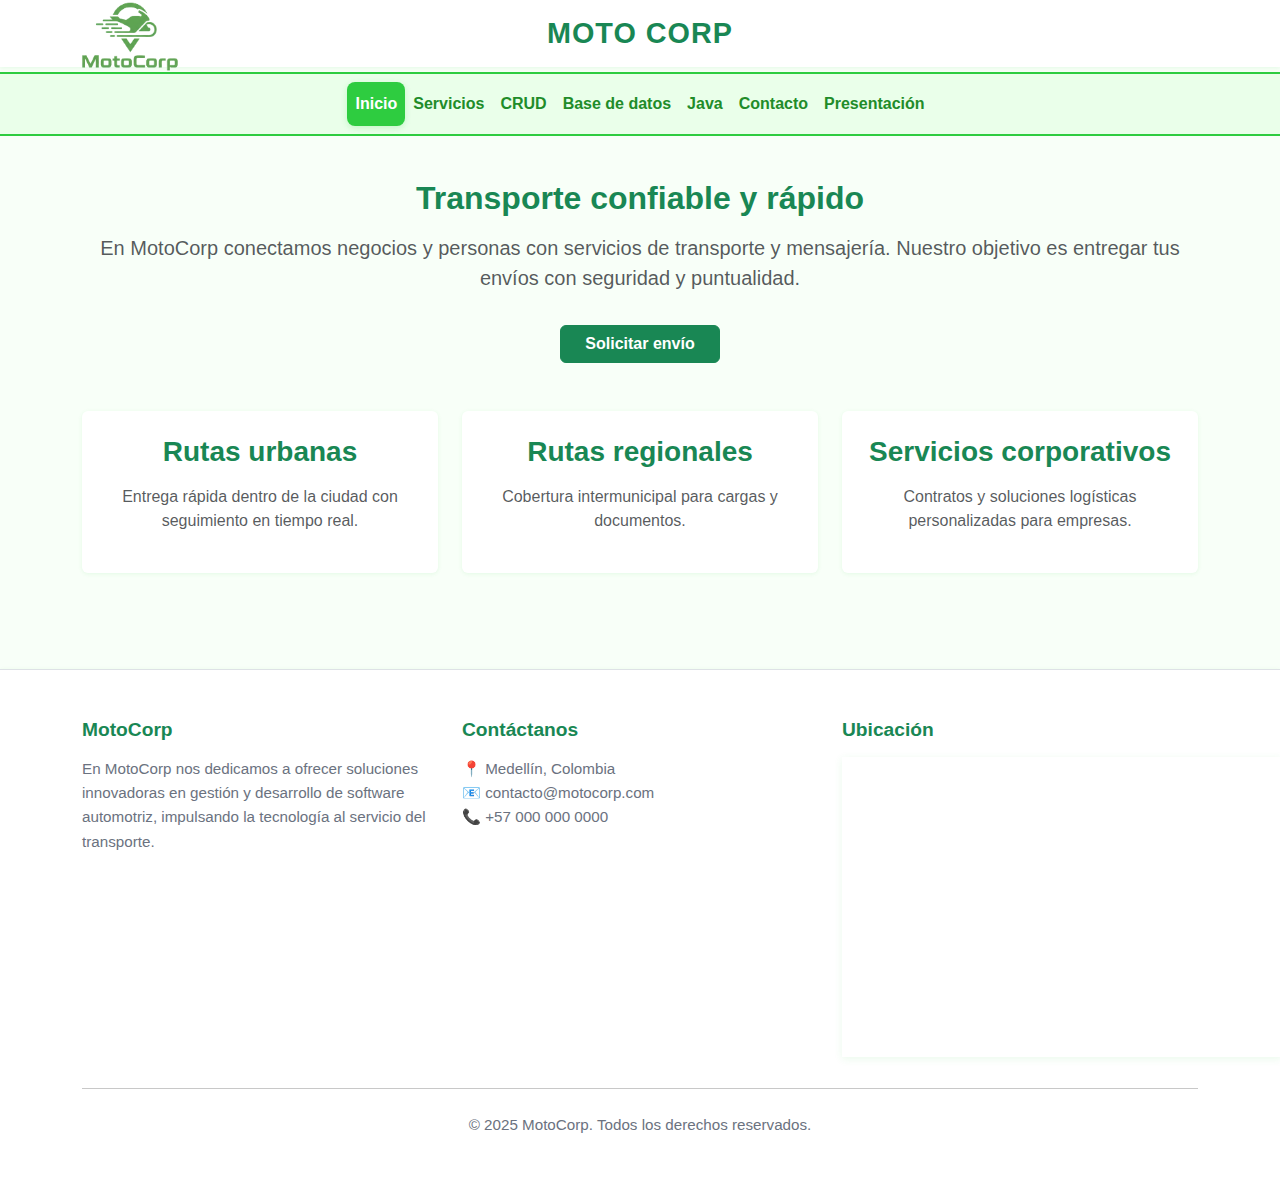
<file: index.html>
<!DOCTYPE html>
<html lang="es">
<head>
  <meta charset="UTF-8">
  <meta name="viewport" content="width=device-width, initial-scale=1.0">
  <title>Inicio - MotoCorp</title>
  <link href="https://cdn.jsdelivr.net/npm/bootstrap@5.3.3/dist/css/bootstrap.min.css" rel="stylesheet">
  <link rel="stylesheet" href="CSS/index.css">
  <link rel="shortcut icon" href="Imagenes/MotoCorp.png" type="image/x-icon">
</head>

<body>
  <header class="encabezado bg-blanco sombra-suave py-3 position-relative">
    <div class="container position-relative">
      <img src="Imagenes/MotoCorp.png" alt="MotoCorp" class="logo-empresa position-absolute top-50 start-0 translate-middle-y">
      <h1 class="titulo-empresa text-success fw-bold text-center mb-0">MOTO CORP</h1>
    </div>
  </header>

  <nav class="navbar navbar-expand-lg barra-navegacion">
    <div class="container justify-content-center">
      <ul class="navbar-nav">
        <li class="nav-item"><a class="nav-link enlace activo" href="index.html">Inicio</a></li>
        <li class="nav-item"><a class="nav-link enlace" href="paginas/servicios.html">Servicios</a></li>
        <li class="nav-item"><a class="nav-link enlace" href="paginas/CRUD.html">CRUD</a></li>
        <li class="nav-item"><a class="nav-link enlace" href="paginas/BaseDatos/base_datos.html">Base de datos</a></li>
        <li class="nav-item"><a class="nav-link enlace" href="paginas/java.html">Java</a></li>
        <li class="nav-item"><a class="nav-link enlace" href="paginas/contacto.html">Contacto</a></li>
        <li class="nav-item"><a class="nav-link enlace" href="paginas/presentacion.html">Presentación</a></li>
      </ul>
    </div>
  </nav>

  <main class="container py-5">
    <section class="text-center mb-5">
      <h2 class="text-success fw-bold mb-3">Transporte confiable y rápido</h2>
      <p class="text-muted fs-5">
        En MotoCorp conectamos negocios y personas con servicios de transporte y mensajería. 
        Nuestro objetivo es entregar tus envíos con seguridad y puntualidad.
      </p>
      <a href="paginas/contacto.html" class="btn btn-success px-4 fw-semibold mt-3">Solicitar envío</a>
    </section>

    <section class="row text-center g-4">
      <div class="col-md-4">
        <div class="tarjeta-servicio p-4 bg-white sombra-suave rounded h-100">
          <h3 class="text-success fw-semibold mb-3">Rutas urbanas</h3>
          <p class="text-muted">Entrega rápida dentro de la ciudad con seguimiento en tiempo real.</p>
        </div>
      </div>
      <div class="col-md-4">
        <div class="tarjeta-servicio p-4 bg-white sombra-suave rounded h-100">
          <h3 class="text-success fw-semibold mb-3">Rutas regionales</h3>
          <p class="text-muted">Cobertura intermunicipal para cargas y documentos.</p>
        </div>
      </div>
      <div class="col-md-4">
        <div class="tarjeta-servicio p-4 bg-white sombra-suave rounded h-100">
          <h3 class="text-success fw-semibold mb-3">Servicios corporativos</h3>
          <p class="text-muted">Contratos y soluciones logísticas personalizadas para empresas.</p>
        </div>
      </div>
    </section>
  </main>

<footer class="pie-pagina mt-5 border-top bg-blanco sombra-suave">
  <div class="container py-5">
    <div class="row gy-4">
      
      <!-- Columna 1 -->
      <div class="col-md-4">
        <h5 class="text-success fw-bold mb-3">MotoCorp</h5>
        <p class="texto-gris pequeno">
          En MotoCorp nos dedicamos a ofrecer soluciones innovadoras en gestión y desarrollo de software automotriz, impulsando la tecnología al servicio del transporte.
        </p>
      </div>

      <!-- Columna 2 -->
      <div class="col-md-4">
        <h5 class="text-success fw-bold mb-3">Contáctanos</h5>
        <ul class="list-unstyled texto-gris pequeno mb-0">
          <li>📍 Medellín, Colombia</li>
          <li>📧 contacto@motocorp.com</li>
          <li>📞 +57 000 000 0000</li>
        </ul>
      </div>

      <!-- Columna 3 -->
      <div class="col-md-4">
        <h5 class="text-success fw-bold mb-3">Ubicación</h5>
        <div class="mapa">
          <iframe src="https://www.google.com/maps/embed?pb=!1m18!1m12!1m3!1d3966.14288079289!2d-75.56514138870375!3d6.244894226310644!2m3!1f0!2f0!3f0!3m2!1i1024!2i768!4f13.1!3m3!1m2!1s0x8e442859d833cfa3%3A0xa3fca5c91547777f!2sCesde%20-%20Centro%20de%20Estudios%20Especializados!5e0!3m2!1sen!2sco!4v1761238839147!5m2!1sen!2sco" 
          width="440" 
          height="300" 
          style="border:0;" 
          allowfullscreen="" 
          loading="lazy" 
          referrerpolicy="no-referrer-when-downgrade">
        </iframe>
        </div>
      </div>
    </div>

    <hr class="my-4">
    
    <div class="text-center texto-gris pequeno">
      © 2025 MotoCorp. Todos los derechos reservados.
    </div>
  </div>
</footer>

</body>
</html>
</file>
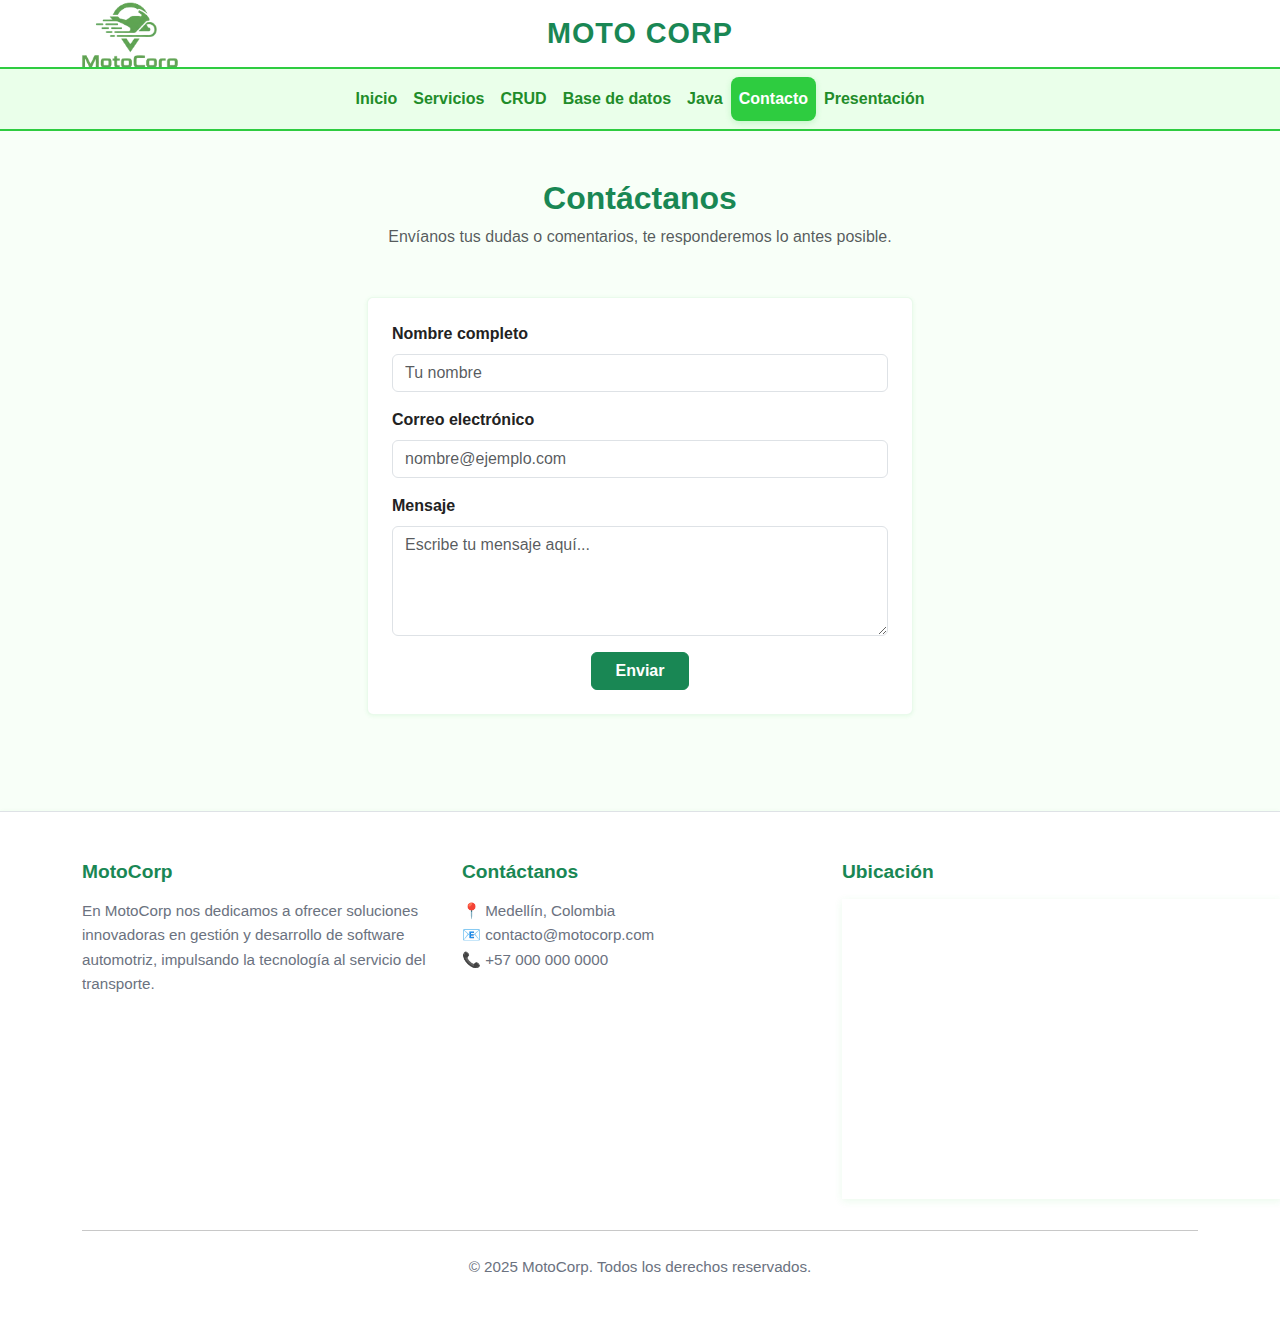
<file: paginas/contacto.html>
<!DOCTYPE html>
<html lang="es">
<head>
  <meta charset="UTF-8">
  <meta name="viewport" content="width=device-width, initial-scale=1.0">
  <title>Contacto - MotoCorp</title>
  <link href="https://cdn.jsdelivr.net/npm/bootstrap@5.3.3/dist/css/bootstrap.min.css" rel="stylesheet">
  <link rel="stylesheet" href="../CSS/contacto.css">
  <link rel="shortcut icon" href="../Imagenes/MotoCorp.png" type="image/x-icon">
</head>

<body>
  <header class="encabezado bg-blanco sombra-suave py-3 position-relative">
    <div class="container position-relative">
      <img src="../Imagenes/MotoCorp.png" alt="MotoCorp" class="logo-empresa position-absolute top-50 start-0 translate-middle-y">
      <h1 class="titulo-empresa text-success fw-bold text-center mb-0">MOTO CORP</h1>
    </div>
  </header>

  <nav class="navbar navbar-expand-lg barra-navegacion">
    <div class="container justify-content-center">
      <ul class="navbar-nav">
        <li class="nav-item"><a class="nav-link enlace" href="../index.html">Inicio</a></li>
        <li class="nav-item"><a class="nav-link enlace" href="servicios.html">Servicios</a></li>
        <li class="nav-item"><a class="nav-link enlace" href="CRUD.html">CRUD</a></li>
        <li class="nav-item"><a class="nav-link enlace" href="BaseDatos/base_datos.html">Base de datos</a></li>
        <li class="nav-item"><a class="nav-link enlace" href="java.html">Java</a></li>
        <li class="nav-item"><a class="nav-link enlace activo" href="contacto.html">Contacto</a></li>
        <li class="nav-item"><a class="nav-link enlace" href="presentacion.html">Presentación</a></li>
      </ul>
    </div>
  </nav>

  <main class="container py-5">
    <div class="text-center mb-5">
      <h2 class="text-success fw-bold">Contáctanos</h2>
      <p class="text-muted">Envíanos tus dudas o comentarios, te responderemos lo antes posible.</p>
    </div>

    <div class="row justify-content-center">
      <div class="col-md-8 col-lg-6">
        <form class="formulario-contacto p-4 bg-white sombra-suave rounded">
          <div class="mb-3">
            <label for="nombre" class="form-label fw-semibold">Nombre completo</label>
            <input type="text" class="form-control" id="nombre" placeholder="Tu nombre">
          </div>

          <div class="mb-3">
            <label for="correo" class="form-label fw-semibold">Correo electrónico</label>
            <input type="email" class="form-control" id="correo" placeholder="nombre@ejemplo.com">
          </div>

          <div class="mb-3">
            <label for="mensaje" class="form-label fw-semibold">Mensaje</label>
            <textarea id="mensaje" class="form-control" rows="4" placeholder="Escribe tu mensaje aquí..."></textarea>
          </div>

          <div class="text-center">
            <button type="submit" class="btn btn-success px-4 fw-semibold">Enviar</button>
          </div>
        </form>
      </div>
    </div>
  </main>

<footer class="pie-pagina mt-5 border-top bg-blanco sombra-suave">
  <div class="container py-5">
    <div class="row gy-4">
      
      <!-- Columna 1 -->
      <div class="col-md-4">
        <h5 class="text-success fw-bold mb-3">MotoCorp</h5>
        <p class="texto-gris pequeno">
          En MotoCorp nos dedicamos a ofrecer soluciones innovadoras en gestión y desarrollo de software automotriz, impulsando la tecnología al servicio del transporte.
        </p>
      </div>

      <!-- Columna 2 -->
      <div class="col-md-4">
        <h5 class="text-success fw-bold mb-3">Contáctanos</h5>
        <ul class="list-unstyled texto-gris pequeno mb-0">
          <li>📍 Medellín, Colombia</li>
          <li>📧 contacto@motocorp.com</li>
          <li>📞 +57 000 000 0000</li>
        </ul>
      </div>

      <!-- Columna 3 -->
      <div class="col-md-4">
        <h5 class="text-success fw-bold mb-3">Ubicación</h5>
        <div class="mapa">
          <iframe src="https://www.google.com/maps/embed?pb=!1m18!1m12!1m3!1d3966.14288079289!2d-75.56514138870375!3d6.244894226310644!2m3!1f0!2f0!3f0!3m2!1i1024!2i768!4f13.1!3m3!1m2!1s0x8e442859d833cfa3%3A0xa3fca5c91547777f!2sCesde%20-%20Centro%20de%20Estudios%20Especializados!5e0!3m2!1sen!2sco!4v1761238839147!5m2!1sen!2sco" 
          width="440" 
          height="300" 
          style="border:0;" 
          allowfullscreen="" 
          loading="lazy" 
          referrerpolicy="no-referrer-when-downgrade">
        </iframe>
        </div>
      </div>
    </div>

    <hr class="my-4">
    
      <div class="text-center texto-gris pequeno">
        © 2025 MotoCorp. Todos los derechos reservados.
      </div>
    </div>
  </footer>

  <script src="https://cdn.jsdelivr.net/npm/bootstrap@5.3.3/dist/js/bootstrap.bundle.min.js"></script>
</body>
</html>
</file>
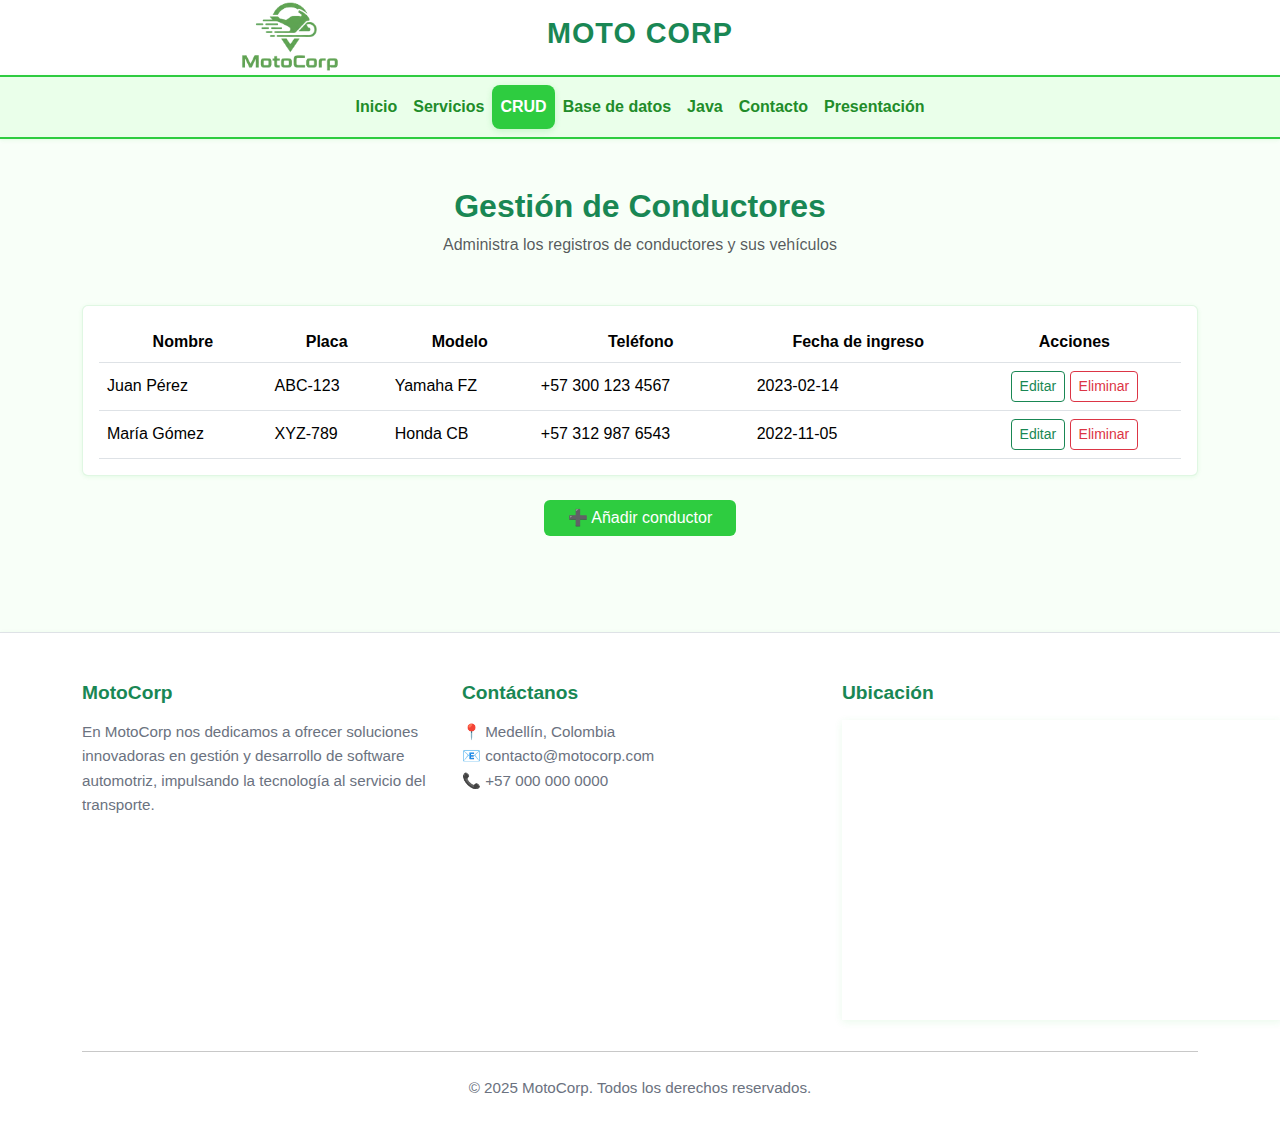
<file: paginas/crud.html>
<!DOCTYPE html>
<html lang="es">
<head>
  <meta charset="UTF-8">
  <meta name="viewport" content="width=device-width, initial-scale=1.0">
  <title>CRUD - MotoCorp</title>
  <link href="https://cdn.jsdelivr.net/npm/bootstrap@5.3.3/dist/css/bootstrap.min.css" rel="stylesheet">
  <link rel="stylesheet" href="../CSS/presentacion.css">
  <link rel="stylesheet" href="../CSS/crud.css">
  <link rel="shortcut icon" href="../Imagenes/MotoCorp.png" type="image/x-icon">
</head>

<body>
  <header class="encabezado bg-blanco sombra-suave py-3">
    <div class="container position-relative text-center">
      <img src="../Imagenes/MotoCorp.png" alt="MotoCorp" class="logo-empresa">
      <h1 class="titulo-empresa text-success fw-bold">MOTO CORP</h1>
    </div>
  </header>

  <nav class="navbar navbar-expand-lg barra-navegacion">
    <div class="container">
      <button class="navbar-toggler" type="button" data-bs-toggle="collapse" data-bs-target="#menuPrincipal" aria-controls="menuPrincipal" aria-expanded="false" aria-label="Menú">
        <span class="navbar-toggler-icon"></span>
      </button>

      <div class="collapse navbar-collapse justify-content-center" id="menuPrincipal">
        <ul class="navbar-nav">
          <li class="nav-item"><a class="nav-link enlace" href="../index.html">Inicio</a></li>
          <li class="nav-item"><a class="nav-link enlace" href="servicios.html">Servicios</a></li>
          <li class="nav-item"><a class="nav-link enlace activo" href="CRUD.html">CRUD</a></li>
          <li class="nav-item"><a class="nav-link enlace" href="BaseDatos/base_datos.html">Base de datos</a></li>
          <li class="nav-item"><a class="nav-link enlace" href="java.html">Java</a></li>
          <li class="nav-item"><a class="nav-link enlace" href="contacto.html">Contacto</a></li>
          <li class="nav-item"><a class="nav-link enlace" href="presentacion.html">Presentación</a></li>
        </ul>
      </div>
    </div>
  </nav>

  <main class="container py-5">
    <div class="text-center mb-5">
      <h2 class="text-success fw-bold">Gestión de Conductores</h2>
      <p class="text-muted">Administra los registros de conductores y sus vehículos</p>
    </div>

    <div class="tabla-contenedor bg-blanco sombra-suave rounded p-3">
      <div class="table-responsive">
        <table class="table table-hover align-middle mb-0">
          <thead class="tabla-cabecera text-center">
            <tr>
              <th>Nombre</th>
              <th>Placa</th>
              <th>Modelo</th>
              <th>Teléfono</th>
              <th>Fecha de ingreso</th>
              <th>Acciones</th>
            </tr>
          </thead>
          <tbody>
            <tr>
              <td>Juan Pérez</td>
              <td>ABC-123</td>
              <td>Yamaha FZ</td>
              <td>+57 300 123 4567</td>
              <td>2023-02-14</td>
              <td class="text-center">
                <button class="btn btn-outline-success btn-sm">Editar</button>
                <button class="btn btn-outline-danger btn-sm">Eliminar</button>
              </td>
            </tr>
            <tr>
              <td>María Gómez</td>
              <td>XYZ-789</td>
              <td>Honda CB</td>
              <td>+57 312 987 6543</td>
              <td>2022-11-05</td>
              <td class="text-center">
                <button class="btn btn-outline-success btn-sm">Editar</button>
                <button class="btn btn-outline-danger btn-sm">Eliminar</button>
              </td>
            </tr>
          </tbody>
        </table>
      </div>
    </div>

    <div class="text-center mt-4">
      <button class="btn btn-success px-4" data-bs-toggle="modal" data-bs-target="#modalConductor">➕ Añadir conductor</button>
    </div>
  </main>

  <div class="modal fade" id="modalConductor" tabindex="-1" aria-labelledby="tituloModal" aria-hidden="true">
    <div class="modal-dialog">
      <div class="modal-content">
        <div class="modal-header bg-success text-white">
          <h5 class="modal-title" id="tituloModal">Añadir conductor</h5>
          <button type="button" class="btn-close btn-close-white" data-bs-dismiss="modal" aria-label="Cerrar"></button>
        </div>
        <div class="modal-body">
          <form id="formConductor">
            <div class="mb-3">
              <label for="nombre" class="form-label">Nombre</label>
              <input type="text" id="nombre" class="form-control" required>
            </div>
            <div class="mb-3">
              <label for="placa" class="form-label">Placa</label>
              <input type="text" id="placa" class="form-control" required>
            </div>
            <div class="mb-3">
              <label for="modelo" class="form-label">Modelo</label>
              <input type="text" id="modelo" class="form-control">
            </div>
            <div class="mb-3">
              <label for="telefono" class="form-label">Teléfono</label>
              <input type="tel" id="telefono" class="form-control">
            </div>
            <div class="mb-3">
              <label for="fecha" class="form-label">Fecha de ingreso</label>
              <input type="date" id="fecha" class="form-control">
            </div>
          </form>
        </div>
        <div class="modal-footer">
          <button class="btn btn-secondary" data-bs-dismiss="modal">Cancelar</button>
          <button type="submit" form="formConductor" class="btn btn-success">Guardar</button>
        </div>
      </div>
    </div>
  </div>

<footer class="pie-pagina mt-5 border-top bg-blanco sombra-suave">
  <div class="container py-5">
    <div class="row gy-4">
      
      <!-- Columna 1 -->
      <div class="col-md-4">
        <h5 class="text-success fw-bold mb-3">MotoCorp</h5>
        <p class="texto-gris pequeno">
          En MotoCorp nos dedicamos a ofrecer soluciones innovadoras en gestión y desarrollo de software automotriz, impulsando la tecnología al servicio del transporte.
        </p>
      </div>

      <!-- Columna 2 -->
      <div class="col-md-4">
        <h5 class="text-success fw-bold mb-3">Contáctanos</h5>
        <ul class="list-unstyled texto-gris pequeno mb-0">
          <li>📍 Medellín, Colombia</li>
          <li>📧 contacto@motocorp.com</li>
          <li>📞 +57 000 000 0000</li>
        </ul>
      </div>

      <!-- Columna 3 -->
      <div class="col-md-4">
        <h5 class="text-success fw-bold mb-3">Ubicación</h5>
        <div class="mapa">
          <iframe src="https://www.google.com/maps/embed?pb=!1m18!1m12!1m3!1d3966.14288079289!2d-75.56514138870375!3d6.244894226310644!2m3!1f0!2f0!3f0!3m2!1i1024!2i768!4f13.1!3m3!1m2!1s0x8e442859d833cfa3%3A0xa3fca5c91547777f!2sCesde%20-%20Centro%20de%20Estudios%20Especializados!5e0!3m2!1sen!2sco!4v1761238839147!5m2!1sen!2sco" 
          width="440" 
          height="300" 
          style="border:0;" 
          allowfullscreen="" 
          loading="lazy" 
          referrerpolicy="no-referrer-when-downgrade">
        </iframe>
        </div>
      </div>
    </div>

    <hr class="my-4">
    
    <div class="text-center texto-gris pequeno">
      © 2025 MotoCorp. Todos los derechos reservados.
    </div>
  </div>
</footer>

  <script src="https://cdn.jsdelivr.net/npm/bootstrap@5.3.3/dist/js/bootstrap.bundle.min.js"></script>
</body>
</html>
</file>
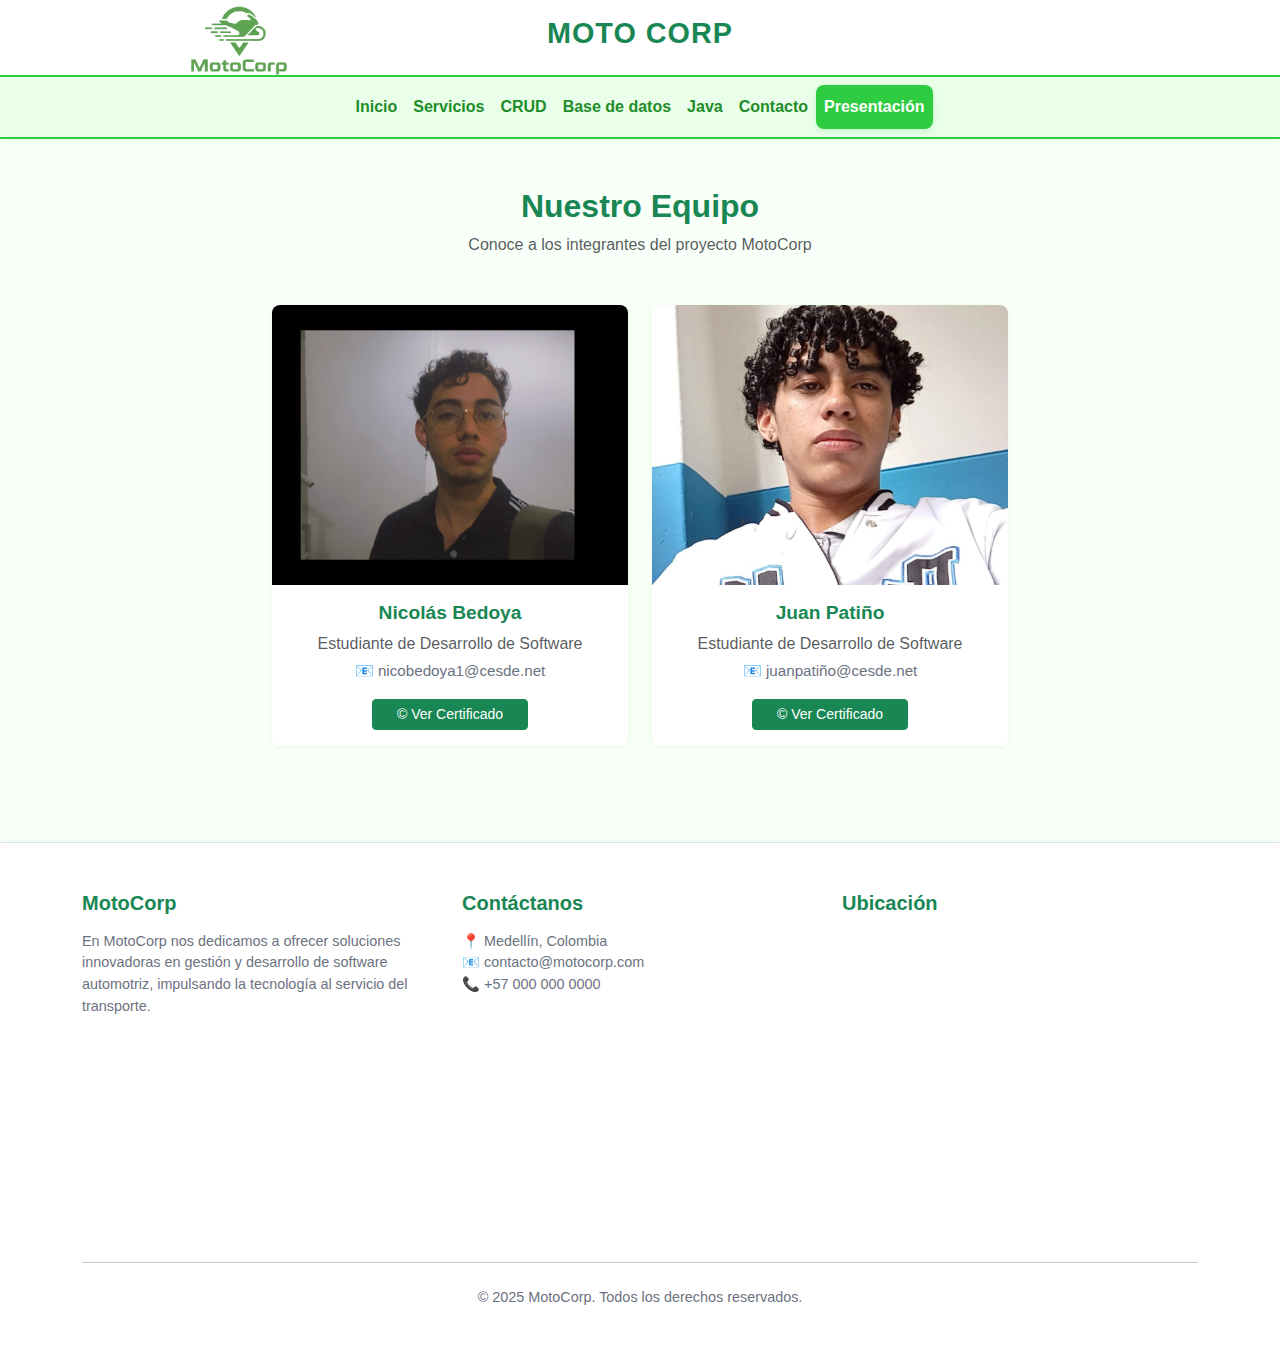
<file: paginas/presentacion.html>
<!DOCTYPE html>
<html lang="es">
<head>
  <meta charset="UTF-8">
  <meta name="viewport" content="width=device-width, initial-scale=1.0">
  <title>Presentación - MotoCorp</title>
  <link href="https://cdn.jsdelivr.net/npm/bootstrap@5.3.3/dist/css/bootstrap.min.css" rel="stylesheet">
  <link rel="stylesheet" href="../CSS/presentacion.css">
  <link rel="shortcut icon" href="../Imagenes/MotoCorp.png" type="image/x-icon">
</head>
<body>
  <header class="encabezado sombra-suave bg-blanco py-3">
    <div class="container posicion-relativa">
      <img src="../Imagenes/MotoCorp.png" alt="Logo MotoCorp" class="logo-empresa">
      <h1 class="titulo-empresa text-success fw-bold">MOTO CORP</h1>
    </div>

  </header>
    <nav class="barra-navegacion navbar navbar-expand-lg">
    <div class="container">
        <button class="navbar-toggler" type="button" data-bs-toggle="collapse" data-bs-target="#menuPrincipal" aria-controls="menuPrincipal" aria-expanded="false" aria-label="Abrir menú">
        <span class="navbar-toggler-icon"></span>
        </button>

        <div class="collapse navbar-collapse justify-content-center" id="menuPrincipal">
        <ul class="navbar-nav">
            <li class="nav-item"><a class="nav-link enlace" href="../index.html">Inicio</a></li>
            <li class="nav-item"><a class="nav-link enlace" href="servicios.html">Servicios</a></li>
            <li class="nav-item"><a class="nav-link enlace" href="CRUD.html">CRUD</a></li>
            <li class="nav-item"><a class="nav-link enlace" href="BaseDatos/base_datos.html">Base de datos</a></li>
            <li class="nav-item"><a class="nav-link enlace" href="java.html">Java</a></li>
            <li class="nav-item"><a class="nav-link enlace" href="contacto.html">Contacto</a></li>
            <li class="nav-item"><a class="nav-link enlace activo" href="presentacion.html">Presentación</a></li>
        </ul>
        </div>
    </div>
    </nav>

    <main class="container py-5">
      <div class="text-center mb-5">
        <h2 class="text-success fw-bold">Nuestro Equipo</h2>
        <p class="text-muted">Conoce a los integrantes del proyecto MotoCorp</p>
      </div>

      <div class="row justify-content-center g-4">
        <!-- Compañero 1 -->
        <div class="col-md-5 col-lg-4">
          <div class="card tarjeta-equipo text-center sombra-suave border-0">
            <img src="../Imagenes/Nicolas.jpg" class="card-img-top imagen-equipo" alt="Nicolás Bedoya">
            <div class="card-body">
              <h5 class="nombre text-success fw-semibold">Nicolás Bedoya</h5>
              <p class="text-muted mb-1">Estudiante de Desarrollo de Software</p>
              <p class="correo mb-3">📧 nicobedoya1@cesde.net</p>
              <a href="../Certificados/Diploma-Nicolas.pdf" target="_blank" class="btn btn-success btn-sm px-4">
                © Ver Certificado
              </a>
            </div>
          </div>
        </div>

        <!-- Compañero 2 -->
        <div class="col-md-5 col-lg-4">
          <div class="card tarjeta-equipo text-center sombra-suave border-0">
            <img src="../Imagenes/Juan.jpg" class="card-img-top imagen-equipo" alt="Juan Patiño">
            <div class="card-body">
              <h5 class="nombre text-success fw-semibold">Juan Patiño</h5>
              <p class="text-muted mb-1">Estudiante de Desarrollo de Software</p>
              <p class="correo mb-3">📧 juanpatiño@cesde.net</p>
              <a href="../Certificados/Diploma-Juan.pdf" target="_blank" class="btn btn-success btn-sm px-4">
                © Ver Certificado
              </a>
            </div>
          </div>
        </div>
      </div>
    </main>


<footer class="pie-pagina mt-5 border-top bg-blanco sombra-suave">
  <div class="container py-5">
    <div class="row gy-4">
      
      <!-- Columna 1 -->
      <div class="col-md-4">
        <h5 class="text-success fw-bold mb-3">MotoCorp</h5>
        <p class="texto-gris pequeno">
          En MotoCorp nos dedicamos a ofrecer soluciones innovadoras en gestión y desarrollo de software automotriz, impulsando la tecnología al servicio del transporte.
        </p>
      </div>

      <!-- Columna 2 -->
      <div class="col-md-4">
        <h5 class="text-success fw-bold mb-3">Contáctanos</h5>
        <ul class="list-unstyled texto-gris pequeno mb-0">
          <li>📍 Medellín, Colombia</li>
          <li>📧 contacto@motocorp.com</li>
          <li>📞 +57 000 000 0000</li>
        </ul>
      </div>

      <!-- Columna 3 -->
      <div class="col-md-4">
        <h5 class="text-success fw-bold mb-3">Ubicación</h5>
        <div class="mapa">
          <iframe src="https://www.google.com/maps/embed?pb=!1m18!1m12!1m3!1d3966.14288079289!2d-75.56514138870375!3d6.244894226310644!2m3!1f0!2f0!3f0!3m2!1i1024!2i768!4f13.1!3m3!1m2!1s0x8e442859d833cfa3%3A0xa3fca5c91547777f!2sCesde%20-%20Centro%20de%20Estudios%20Especializados!5e0!3m2!1sen!2sco!4v1761238839147!5m2!1sen!2sco" 
          width="440" 
          height="300" 
          style="border:0;" 
          allowfullscreen="" 
          loading="lazy" 
          referrerpolicy="no-referrer-when-downgrade">
        </iframe>
        </div>
      </div>
    </div>

    <hr class="my-4">
    
    <div class="text-center texto-gris pequeno">
      © 2025 MotoCorp. Todos los derechos reservados.
    </div>
  </div>
</footer>

  <script src="https://cdn.jsdelivr.net/npm/bootstrap@5.3.3/dist/js/bootstrap.bundle.min.js"></script>
</body>
</html>
</file>
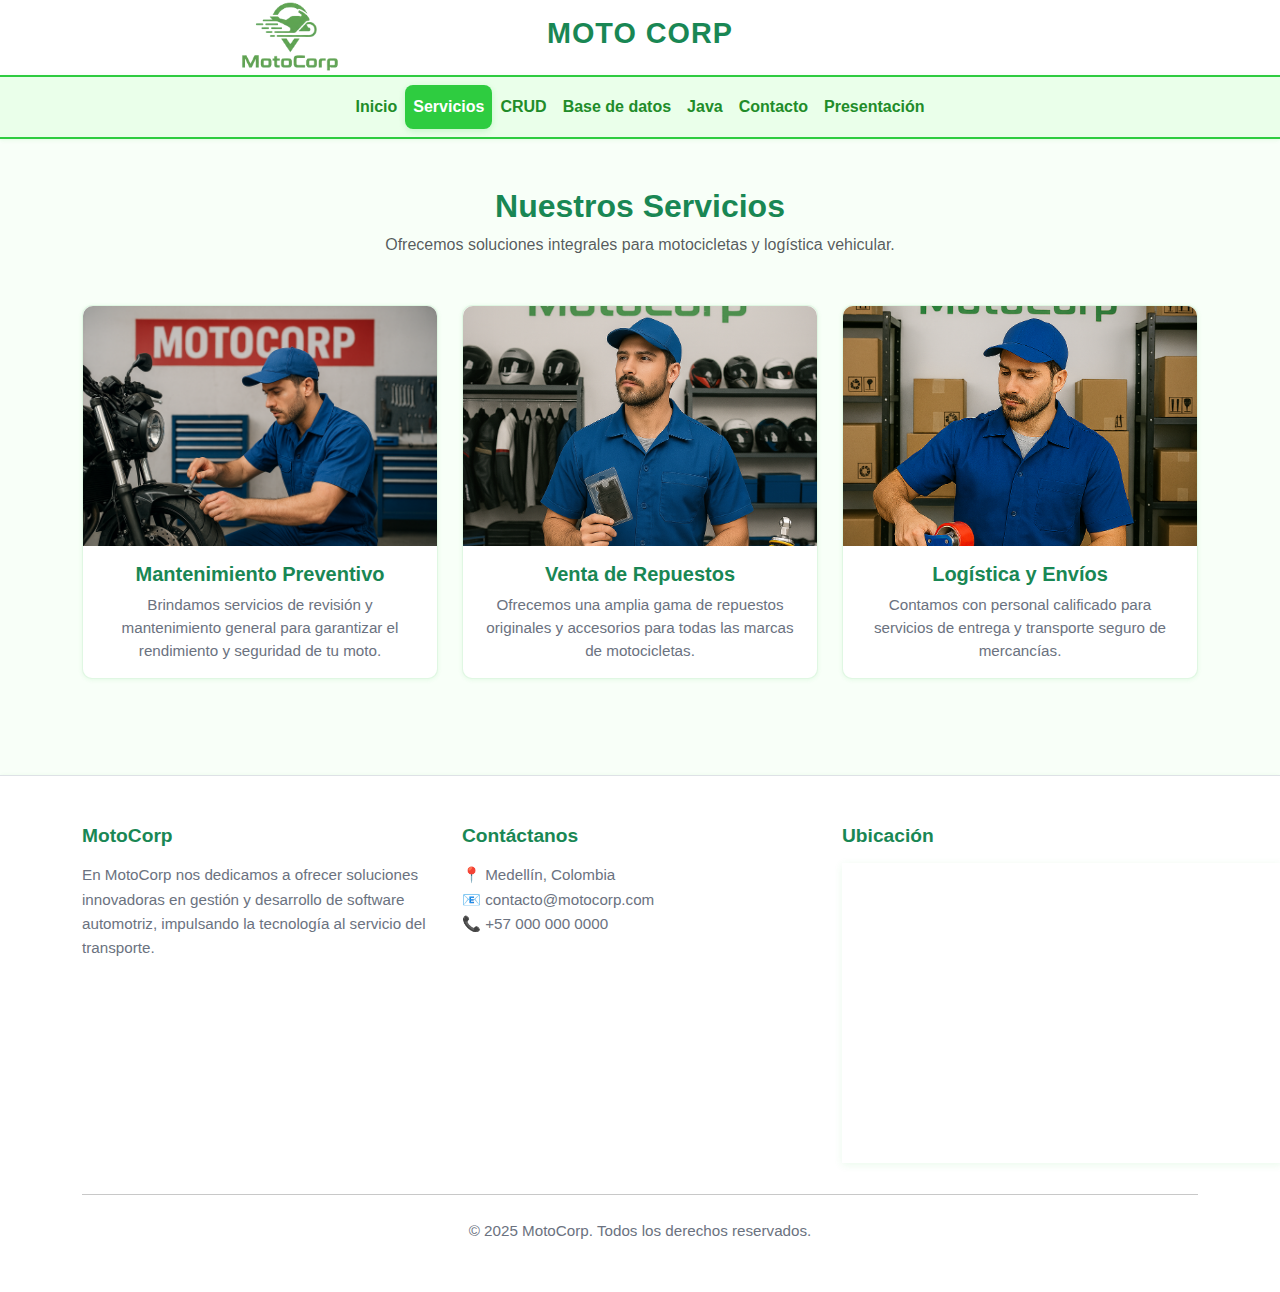
<file: paginas/servicios.html>
<!DOCTYPE html>
<html lang="es">
<head>
  <meta charset="UTF-8">
  <meta name="viewport" content="width=device-width, initial-scale=1.0">
  <title>Servicios - MotoCorp</title>
  <link href="https://cdn.jsdelivr.net/npm/bootstrap@5.3.3/dist/css/bootstrap.min.css" rel="stylesheet">
  <link rel="stylesheet" href="../CSS/presentacion.css">
  <link rel="stylesheet" href="../CSS/servicios.css">
  <link rel="shortcut icon" href="../Imagenes/MotoCorp.png" type="image/x-icon">
</head>

<body>
  <header class="encabezado bg-blanco sombra-suave py-3">
    <div class="container position-relative text-center">
      <img src="../Imagenes/MotoCorp.png" alt="MotoCorp" class="logo-empresa">
      <h1 class="titulo-empresa text-success fw-bold">MOTO CORP</h1>
    </div>
  </header>

  <nav class="navbar navbar-expand-lg barra-navegacion">
    <div class="container">
      <button class="navbar-toggler" type="button" data-bs-toggle="collapse" data-bs-target="#menuPrincipal" aria-controls="menuPrincipal" aria-expanded="false" aria-label="Menú">
        <span class="navbar-toggler-icon"></span>
      </button>

      <div class="collapse navbar-collapse justify-content-center" id="menuPrincipal">
        <ul class="navbar-nav">
          <li class="nav-item"><a class="nav-link enlace" href="../index.html">Inicio</a></li>
          <li class="nav-item"><a class="nav-link enlace activo" href="servicios.html">Servicios</a></li>
          <li class="nav-item"><a class="nav-link enlace" href="CRUD.html">CRUD</a></li>
          <li class="nav-item"><a class="nav-link enlace" href="BaseDatos/base_datos.html">Base de datos</a></li>
          <li class="nav-item"><a class="nav-link enlace" href="java.html">Java</a></li>
          <li class="nav-item"><a class="nav-link enlace" href="contacto.html">Contacto</a></li>
          <li class="nav-item"><a class="nav-link enlace" href="presentacion.html">Presentación</a></li>
        </ul>
      </div>
    </div>
  </nav>

  <main class="container py-5">
    <div class="text-center mb-5">
      <h2 class="text-success fw-bold">Nuestros Servicios</h2>
      <p class="text-muted">Ofrecemos soluciones integrales para motocicletas y logística vehicular.</p>
    </div>

    <div class="row g-4">
      <div class="col-md-4">
        <div class="card servicio sombra-suave h-100">
          <img src="../Imagenes/Mantenimiento.png" class="card-img-top imagen-servicio" alt="Mantenimiento">
          <div class="card-body text-center">
            <h5 class="card-title text-success fw-bold">Mantenimiento Preventivo</h5>
            <p class="card-text texto-servicio">Brindamos servicios de revisión y mantenimiento general para garantizar el rendimiento y seguridad de tu moto.</p>
          </div>
        </div>
      </div>

      <div class="col-md-4">
        <div class="card servicio sombra-suave h-100">
          <img src="../Imagenes/Repuestos.png" class="card-img-top imagen-servicio" alt="Repuestos">
          <div class="card-body text-center">
            <h5 class="card-title text-success fw-bold">Venta de Repuestos</h5>
            <p class="card-text texto-servicio">Ofrecemos una amplia gama de repuestos originales y accesorios para todas las marcas de motocicletas.</p>
          </div>
        </div>
      </div>

      <div class="col-md-4">
        <div class="card servicio sombra-suave h-100">
          <img src="../Imagenes/Logistica.png" class="card-img-top imagen-servicio" alt="Logística">
          <div class="card-body text-center">
            <h5 class="card-title text-success fw-bold">Logística y Envíos</h5>
            <p class="card-text texto-servicio">Contamos con personal calificado para servicios de entrega y transporte seguro de mercancías.</p>
          </div>
        </div>
      </div>
    </div>
  </main>

<footer class="pie-pagina mt-5 border-top bg-blanco sombra-suave">
  <div class="container py-5">
    <div class="row gy-4">
      
      <!-- Columna 1 -->
      <div class="col-md-4">
        <h5 class="text-success fw-bold mb-3">MotoCorp</h5>
        <p class="texto-gris pequeno">
          En MotoCorp nos dedicamos a ofrecer soluciones innovadoras en gestión y desarrollo de software automotriz, impulsando la tecnología al servicio del transporte.
        </p>
      </div>

      <!-- Columna 2 -->
      <div class="col-md-4">
        <h5 class="text-success fw-bold mb-3">Contáctanos</h5>
        <ul class="list-unstyled texto-gris pequeno mb-0">
          <li>📍 Medellín, Colombia</li>
          <li>📧 contacto@motocorp.com</li>
          <li>📞 +57 000 000 0000</li>
        </ul>
      </div>

      <!-- Columna 3 -->
      <div class="col-md-4">
        <h5 class="text-success fw-bold mb-3">Ubicación</h5>
        <div class="mapa">
          <iframe src="https://www.google.com/maps/embed?pb=!1m18!1m12!1m3!1d3966.14288079289!2d-75.56514138870375!3d6.244894226310644!2m3!1f0!2f0!3f0!3m2!1i1024!2i768!4f13.1!3m3!1m2!1s0x8e442859d833cfa3%3A0xa3fca5c91547777f!2sCesde%20-%20Centro%20de%20Estudios%20Especializados!5e0!3m2!1sen!2sco!4v1761238839147!5m2!1sen!2sco" 
          width="440" 
          height="300" 
          style="border:0;" 
          allowfullscreen="" 
          loading="lazy" 
          referrerpolicy="no-referrer-when-downgrade">
        </iframe>
        </div>
      </div>
    </div>

    <hr class="my-4">
    
    <div class="text-center texto-gris pequeno">
      © 2025 MotoCorp. Todos los derechos reservados.
    </div>
  </div>
</footer>

  <script src="https://cdn.jsdelivr.net/npm/bootstrap@5.3.3/dist/js/bootstrap.bundle.min.js"></script>
</body>
</html>
</file>
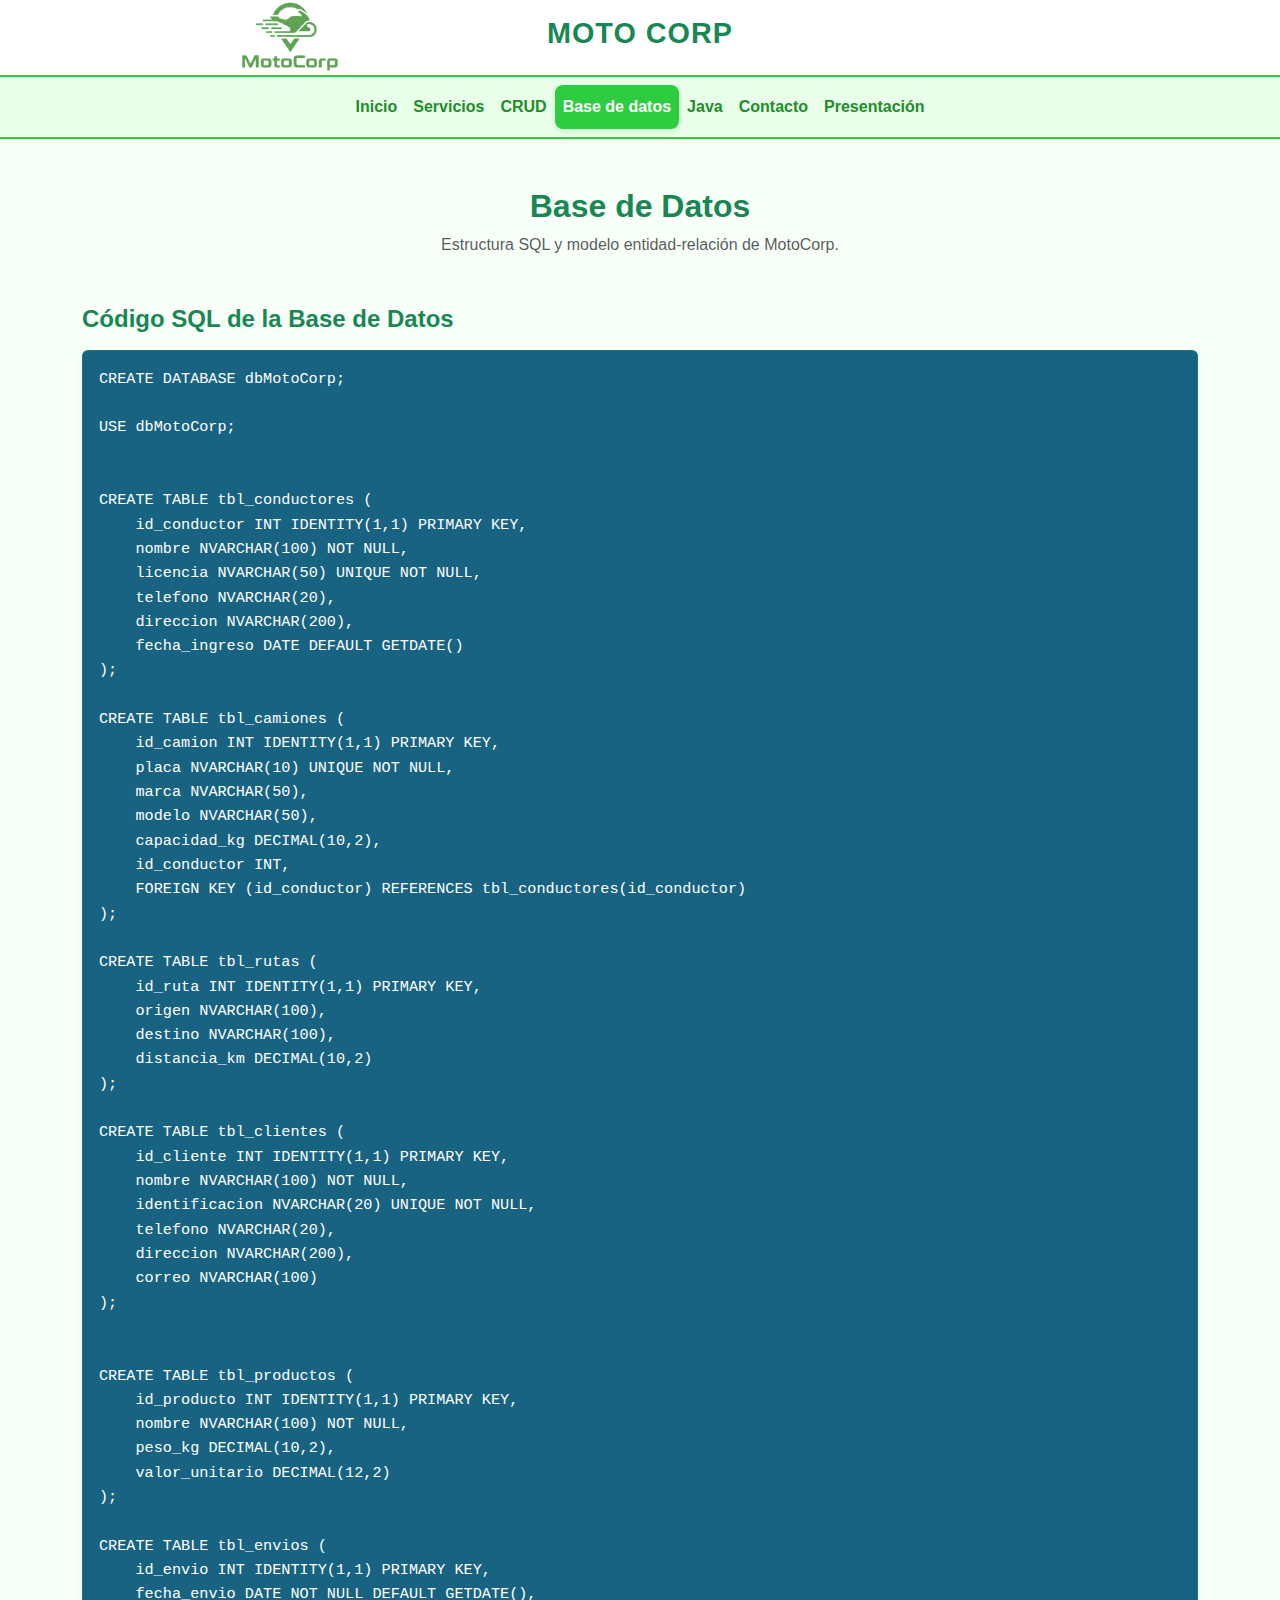
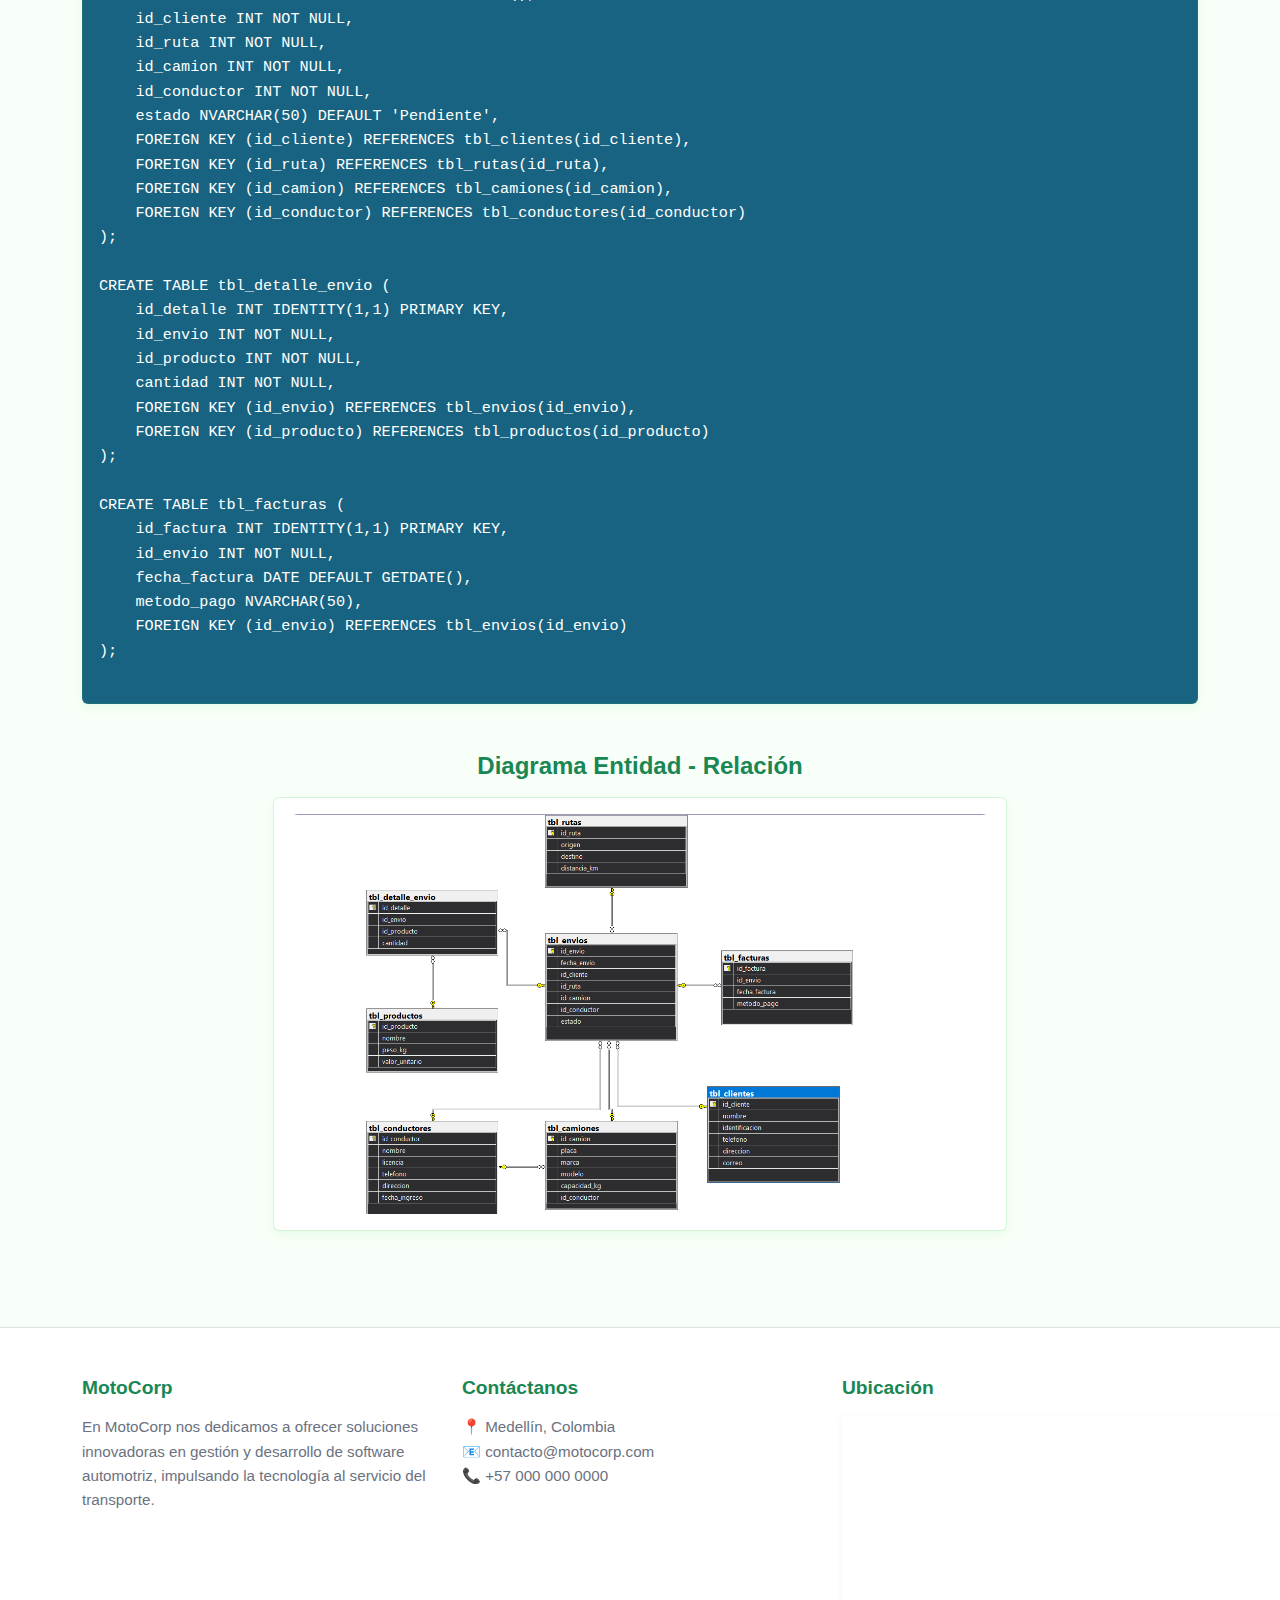
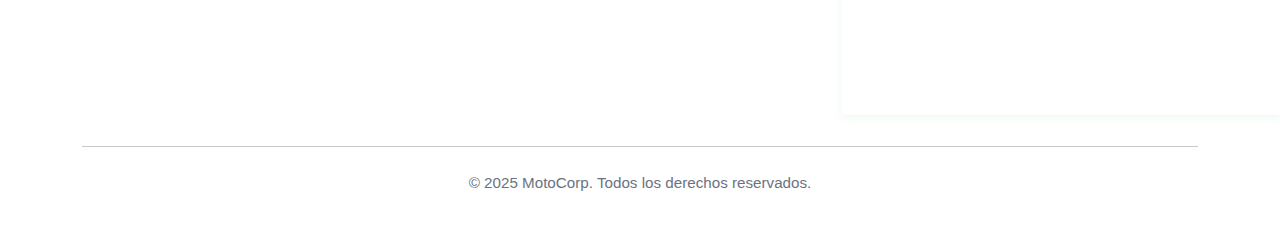
<file: paginas/BaseDatos/base_datos.html>
<!DOCTYPE html>
<html lang="es">
<head>
  <meta charset="UTF-8">
  <meta name="viewport" content="width=device-width, initial-scale=1.0">
  <title>Base de Datos - MotoCorp</title>
  <link href="https://cdn.jsdelivr.net/npm/bootstrap@5.3.3/dist/css/bootstrap.min.css" rel="stylesheet">
  <link rel="stylesheet" href="../../CSS/presentacion.css">
  <link rel="stylesheet" href="../../CSS/base_datos.css">
  <link rel="shortcut icon" href="../../Imagenes/MotoCorp.png" type="image/x-icon">
</head>

<body>
  <header class="encabezado bg-blanco sombra-suave py-3">
    <div class="container position-relative text-center">
      <img src="../../Imagenes/MotoCorp.png" alt="MotoCorp" class="logo-empresa">
      <h1 class="titulo-empresa text-success fw-bold">MOTO CORP</h1>
    </div>
  </header>

  <nav class="navbar navbar-expand-lg barra-navegacion">
    <div class="container">
      <button class="navbar-toggler" type="button" data-bs-toggle="collapse" data-bs-target="#menuPrincipal" aria-controls="menuPrincipal" aria-expanded="false" aria-label="Menú">
        <span class="navbar-toggler-icon"></span>
      </button>

      <div class="collapse navbar-collapse justify-content-center" id="menuPrincipal">
        <ul class="navbar-nav">
          <li class="nav-item"><a class="nav-link enlace" href="../../index.html">Inicio</a></li>
          <li class="nav-item"><a class="nav-link enlace" href="../servicios.html">Servicios</a></li>
          <li class="nav-item"><a class="nav-link enlace" href="../CRUD.html">CRUD</a></li>
          <li class="nav-item"><a class="nav-link enlace activo" href="base_datos.html">Base de datos</a></li>
          <li class="nav-item"><a class="nav-link enlace" href="../java.html">Java</a></li>
          <li class="nav-item"><a class="nav-link enlace" href="../contacto.html">Contacto</a></li>
          <li class="nav-item"><a class="nav-link enlace" href="../presentacion.html">Presentación</a></li>
        </ul>
      </div>
    </div>
  </nav>

  <main class="container py-5">
    <div class="text-center mb-5">
      <h2 class="text-success fw-bold">Base de Datos</h2>
      <p class="text-muted">Estructura SQL y modelo entidad-relación de MotoCorp.</p>
    </div>

    <section class="mb-5">
      <h4 class="text-success fw-semibold mb-3">Código SQL de la Base de Datos</h4>
      <pre class="bloque-codigo p-3 rounded">
CREATE DATABASE dbMotoCorp;

USE dbMotoCorp;


CREATE TABLE tbl_conductores (
    id_conductor INT IDENTITY(1,1) PRIMARY KEY,
    nombre NVARCHAR(100) NOT NULL,                    
    licencia NVARCHAR(50) UNIQUE NOT NULL,            
    telefono NVARCHAR(20),
    direccion NVARCHAR(200),
    fecha_ingreso DATE DEFAULT GETDATE()             
);

CREATE TABLE tbl_camiones (
    id_camion INT IDENTITY(1,1) PRIMARY KEY,
    placa NVARCHAR(10) UNIQUE NOT NULL,               
    marca NVARCHAR(50),
    modelo NVARCHAR(50),
    capacidad_kg DECIMAL(10,2),                       
    id_conductor INT,                                 
    FOREIGN KEY (id_conductor) REFERENCES tbl_conductores(id_conductor)
);

CREATE TABLE tbl_rutas (
    id_ruta INT IDENTITY(1,1) PRIMARY KEY,
    origen NVARCHAR(100),
    destino NVARCHAR(100),
    distancia_km DECIMAL(10,2)                                   
);

CREATE TABLE tbl_clientes (
    id_cliente INT IDENTITY(1,1) PRIMARY KEY,
    nombre NVARCHAR(100) NOT NULL,
    identificacion NVARCHAR(20) UNIQUE NOT NULL,
    telefono NVARCHAR(20),
    direccion NVARCHAR(200),
    correo NVARCHAR(100)
);


CREATE TABLE tbl_productos (
    id_producto INT IDENTITY(1,1) PRIMARY KEY,
    nombre NVARCHAR(100) NOT NULL,
    peso_kg DECIMAL(10,2),
    valor_unitario DECIMAL(12,2)
);

CREATE TABLE tbl_envios (
    id_envio INT IDENTITY(1,1) PRIMARY KEY,
    fecha_envio DATE NOT NULL DEFAULT GETDATE(),
    id_cliente INT NOT NULL,
    id_ruta INT NOT NULL,
    id_camion INT NOT NULL,
    id_conductor INT NOT NULL,
    estado NVARCHAR(50) DEFAULT 'Pendiente',
    FOREIGN KEY (id_cliente) REFERENCES tbl_clientes(id_cliente),
    FOREIGN KEY (id_ruta) REFERENCES tbl_rutas(id_ruta),
    FOREIGN KEY (id_camion) REFERENCES tbl_camiones(id_camion),
    FOREIGN KEY (id_conductor) REFERENCES tbl_conductores(id_conductor)
);

CREATE TABLE tbl_detalle_envio (
    id_detalle INT IDENTITY(1,1) PRIMARY KEY,
    id_envio INT NOT NULL,
    id_producto INT NOT NULL,
    cantidad INT NOT NULL,
    FOREIGN KEY (id_envio) REFERENCES tbl_envios(id_envio),
    FOREIGN KEY (id_producto) REFERENCES tbl_productos(id_producto)
);

CREATE TABLE tbl_facturas (
    id_factura INT IDENTITY(1,1) PRIMARY KEY,
    id_envio INT NOT NULL,
    fecha_factura DATE DEFAULT GETDATE(),
    metodo_pago NVARCHAR(50),
    FOREIGN KEY (id_envio) REFERENCES tbl_envios(id_envio)
);
      </pre>
    </section>

    <section class="text-center">
      <h4 class="text-success fw-semibold mb-3">Diagrama Entidad - Relación</h4>
      <div class="contenedor-diagrama d-inline-block p-3 bg-white sombra-suave rounded">
        <img src="../../Imagenes/Modelo_MotoCorp.png" alt="Diagrama entidad relación" class="img-fluid diagrama">
      </div>
    </section>
  </main>

<footer class="pie-pagina mt-5 border-top bg-blanco sombra-suave">
  <div class="container py-5">
    <div class="row gy-4">
      
      <!-- Columna 1 -->
      <div class="col-md-4">
        <h5 class="text-success fw-bold mb-3">MotoCorp</h5>
        <p class="texto-gris pequeno">
          En MotoCorp nos dedicamos a ofrecer soluciones innovadoras en gestión y desarrollo de software automotriz, impulsando la tecnología al servicio del transporte.
        </p>
      </div>

      <!-- Columna 2 -->
      <div class="col-md-4">
        <h5 class="text-success fw-bold mb-3">Contáctanos</h5>
        <ul class="list-unstyled texto-gris pequeno mb-0">
          <li>📍 Medellín, Colombia</li>
          <li>📧 contacto@motocorp.com</li>
          <li>📞 +57 000 000 0000</li>
        </ul>
      </div>

      <!-- Columna 3 -->
      <div class="col-md-4">
        <h5 class="text-success fw-bold mb-3">Ubicación</h5>
        <div class="mapa">
          <iframe src="https://www.google.com/maps/embed?pb=!1m18!1m12!1m3!1d3966.14288079289!2d-75.56514138870375!3d6.244894226310644!2m3!1f0!2f0!3f0!3m2!1i1024!2i768!4f13.1!3m3!1m2!1s0x8e442859d833cfa3%3A0xa3fca5c91547777f!2sCesde%20-%20Centro%20de%20Estudios%20Especializados!5e0!3m2!1sen!2sco!4v1761238839147!5m2!1sen!2sco" 
          width="440" 
          height="300" 
          style="border:0;" 
          allowfullscreen="" 
          loading="lazy" 
          referrerpolicy="no-referrer-when-downgrade">
        </iframe>
        </div>
      </div>
    </div>

    <hr class="my-4">
    
    <div class="text-center texto-gris pequeno">
      © 2025 MotoCorp. Todos los derechos reservados.
    </div>
  </div>
</footer>

  <script src="https://cdn.jsdelivr.net/npm/bootstrap@5.3.3/dist/js/bootstrap.bundle.min.js"></script>
</body>
</html>
</file>
<file: CSS/index.css>
:root {
  --verde: #2ecc40;
  --verde-oscuro: #218c29;
  --gris: #6b7280;
  --fondo: #f8fff8;
}

body {
  background-color: var(--fondo);
  color: #222;
  font-family: "Segoe UI", Roboto, Arial, sans-serif;
  margin: 0;
}

.bg-blanco {
  background-color: #fff;
}

.sombra-suave {
  box-shadow: 0 1px 4px rgba(46, 204, 64, 0.1);
}

.encabezado {
  position: relative;
}

.logo-empresa {
  width: 120px;
  height: 120px;
  position: absolute;
  left: 14%;
  top: 50%;
  transform: translateY(-50%);
}

.titulo-empresa {
  text-align: center;
  font-size: 1.8rem;
  letter-spacing: 1px;
}

.barra-navegacion {
  top: 5px;
  background-color: #eaffea;
  border-top: 2px solid var(--verde);
  border-bottom: 2px solid var(--verde);
}

.barra-navegacion .enlace {
  top: 5px;  
  color: var(--verde-oscuro);
  font-weight: 600;
  font-size: 1rem;
  padding: 10px 16px;
  border-radius: 8px;
  transition: all 0.2s ease-in-out;
}

.barra-navegacion .enlace:hover {
  top: 5px;  
  background-color: var(--verde);
  color: white;
}

.barra-navegacion .activo {
  top: 5px;  
  background-color: var(--verde);
  color: white;
  box-shadow: 0 2px 6px rgba(46, 204, 64, 0.2);
}

.tarjeta-servicio {
  transition: transform 0.2s ease, box-shadow 0.2s ease;
}

.tarjeta-servicio:hover {
  transform: translateY(-4px);
  box-shadow: 0 4px 16px rgba(46, 204, 64, 0.15);
}

.pie-pagina {
  background-color: #fff;
  color: #222;
}

.pie-pagina h5 {
  font-size: 1.2rem;
}

.pie-pagina .texto-gris {
  color: var(--gris);
}

.pie-pagina .pequeno {
  font-size: 0.95rem;
  line-height: 1.6;
}

.pie-pagina .mapa iframe {
  box-shadow: 0 2px 8px rgba(46, 204, 64, 0.1);
}

@media (max-width: 768px) {
  .pie-pagina {
    text-align: center;
  }
}
</file>
<file: CSS/contacto.css>
:root {
  --verde: #2ecc40;
  --verde-oscuro: #218c29;
  --gris: #6b7280;
  --fondo: #f8fff8;
}

body {
  background-color: var(--fondo);
  color: #222;
  font-family: "Segoe UI", Roboto, Arial, sans-serif;
  margin: 0;
}

.bg-blanco {
  background-color: #fff;
}

.sombra-suave {
  box-shadow: 0 1px 4px rgba(46, 204, 64, 0.1);
}

.encabezado {
  position: relative;
}

.logo-empresa {
  width: 120px;
  height: 120px;
}

.titulo-empresa {
  text-align: center;
  font-size: 1.8rem;
  letter-spacing: 1px;
}

.barra-navegacion {
  background-color: #eaffea;
  border-top: 2px solid var(--verde);
  border-bottom: 2px solid var(--verde);
}

.barra-navegacion .enlace {
  color: var(--verde-oscuro);
  font-weight: 600;
  font-size: 1rem;
  padding: 10px 16px;
  border-radius: 8px;
  transition: all 0.2s ease-in-out;
}

.barra-navegacion .enlace:hover {
  background-color: var(--verde);
  color: white ;
}

.barra-navegacion .activo {
  background-color: var(--verde);
  color: white ;
  box-shadow: 0 2px 6px rgba(46, 204, 64, 0.2);
}

.formulario-contacto {
  border: 1px solid rgba(46, 204, 64, 0.1);
}

.formulario-contacto .form-control:focus {
  border-color: var(--verde);
  box-shadow: 0 0 4px rgba(46, 204, 64, 0.3);
}

.pie-pagina {
  background-color: #fff;
  color: #222;
}

.pie-pagina h5 {
  font-size: 1.2rem;
}

.pie-pagina .texto-gris {
  color: var(--gris);
}

.pie-pagina .pequeno {
  font-size: 0.95rem;
  line-height: 1.6;
}

.pie-pagina .mapa iframe {
  box-shadow: 0 2px 8px rgba(46, 204, 64, 0.1);
}

@media (max-width: 768px) {
  .pie-pagina {
    text-align: center;
  }
}
</file>
<file: CSS/presentacion.css>
:root {
  --verde: #2ecc40;
  --verde-oscuro: #218c29;
  --gris: #6b7280;
  --fondo: #f8fff8;
}

body {
  background-color: var(--fondo);
  color: #222;
  font-family: "Segoe UI", Roboto, Arial, sans-serif;
  margin: 0;
}

.bg-blanco {
  background-color: #fff;
}

.sombra-suave {
  box-shadow: 0 1px 4px rgba(46, 204, 64, 0.1);
}

.encabezado {
  position: relative;
}

.logo-empresa {
  width: 120px;
  height: 120px;
  position: absolute;
  left: 14%;
  top: 50%;
  transform: translateY(-50%);
}

.titulo-empresa {
  text-align: center;
  font-size: 1.8rem;
  letter-spacing: 1px;
}

.barra-navegacion {
  background-color: #eaffea; /* Verde muy suave */
  border-top: 2px solid var(--verde);
  border-bottom: 2px solid var(--verde);
  box-shadow: 0 1px 4px rgba(46, 204, 64, 0.1);
}

.barra-navegacion .enlace {
  color: var(--verde-oscuro);
  font-weight: 600;
  font-size: 1rem;
  padding: 10px 16px;
  border-radius: 8px;
  transition: all 0.2s ease-in-out;
}

.barra-navegacion .enlace:hover {
  background-color: var(--verde);
  color: white;
}

.barra-navegacion .activo {
  background-color: var(--verde);
  color: white;
  box-shadow: 0 2px 6px rgba(46, 204, 64, 0.2);
}


.tarjeta-equipo {
  transition: transform 0.2s ease, box-shadow 0.2s ease;
}

.tarjeta-equipo:hover {
  transform: translateY(-4px);
  box-shadow: 0 4px 16px rgba(46, 204, 64, 0.15);
}

.imagen-equipo {
  height: 280px;
  object-fit: cover;
  border-top-left-radius: 8px;
  border-top-right-radius: 8px;
}

.nombre {
  font-size: 1.2rem;
}

.correo {
  font-size: 0.95rem;
  color: var(--gris);
}


.pie-pagina {
  background-color: #fff;
}

.texto-gris {
  color: var(--gris);
}

.pequeno {
  font-size: 0.9rem;
}

@media (max-width: 768px) {
  .titulo-empresa {
    font-size: 1.4rem;
  }

  .logo-empresa {
    width: 60px;
    height: 60px;
  }
}
</file>
<file: CSS/crud.css>
.tabla-contenedor {
  border: 1px solid rgba(46, 204, 64, 0.15);
}

.tabla-cabecera {
  background-color: var(--verde);
  color: white;
  font-weight: 600;
}

.btn-success {
  background-color: var(--verde);
  border: none;
}

.btn-success:hover {
  background-color: var(--verde-oscuro);
}

.btn-outline-success:hover {
  background-color: var(--verde-oscuro);
  color: white;
  border-color: var(--verde-oscuro);
}

.btn-outline-danger:hover {
  background-color: #e74c3c;
  color: white;
  border-color: #e74c3c;
}

.encabezado {
  position: relative;
}

.logo-empresa {
  width: 120px;
  height: 120px;
  position: absolute;
  left: 14%;
  top: 50%;
  transform: translateY(-50%);
}

.titulo-empresa {
  text-align: center;
  font-size: 1.8rem;
  letter-spacing: 1px;
}

.barra-navegacion {
  background-color: #eaffea;
  border-top: 2px solid var(--verde);
  border-bottom: 2px solid var(--verde);
}

.barra-navegacion .enlace {
  color: var(--verde-oscuro);
  font-weight: 600;
  font-size: 1rem;
  padding: 10px 16px;
  border-radius: 8px;
  transition: all 0.2s ease-in-out;
}

.barra-navegacion .enlace:hover {
  background-color: var(--verde);
  color: white;
}

.barra-navegacion .activo {
  background-color: var(--verde);
  color: white;
  box-shadow: 0 2px 6px rgba(46, 204, 64, 0.2);
}

.pie-pagina {
  background-color: #fff;
  color: #222;
}

.pie-pagina h5 {
  font-size: 1.2rem;
}

.pie-pagina .texto-gris {
  color: var(--gris);
}

.pie-pagina .pequeno {
  font-size: 0.95rem;
  line-height: 1.6;
}

.pie-pagina .mapa iframe {
  box-shadow: 0 2px 8px rgba(46, 204, 64, 0.1);
}

@media (max-width: 768px) {
  .pie-pagina {
    text-align: center;
  }
}
</file>
<file: CSS/servicios.css>
.servicio {
  border: 1px solid rgba(46, 204, 64, 0.15);
  border-radius: 10px;
  transition: transform 0.2s ease, box-shadow 0.2s ease;
}

.servicio:hover {
  transform: translateY(-4px);
  box-shadow: 0 4px 16px rgba(46, 204, 64, 0.15);
}

.imagen-servicio {
  height: 240px;
  object-fit: cover;
  border-top-left-radius: 10px;
  border-top-right-radius: 10px;
}

.texto-servicio {
  color: var(--gris);
  font-size: 0.95rem;
}

.encabezado {
  position: relative;
}

.logo-empresa {
  width: 120px;
  height: 120px;
  position: absolute;
  left: 14%;
  top: 50%;
  transform: translateY(-50%);
}

.titulo-empresa {
  text-align: center;
  font-size: 1.8rem;
  letter-spacing: 1px;
}

.barra-navegacion {
  background-color: #eaffea;
  border-top: 2px solid var(--verde);
  border-bottom: 2px solid var(--verde);
}

.barra-navegacion .enlace {
  color: var(--verde-oscuro);
  font-weight: 600;
  font-size: 1rem;
  padding: 10px 16px;
  border-radius: 8px;
  transition: all 0.2s ease-in-out;
}

.barra-navegacion .enlace:hover {
  background-color: var(--verde);
  color: white;
}

.barra-navegacion .activo {
  background-color: var(--verde);
  color: white;
  box-shadow: 0 2px 6px rgba(46, 204, 64, 0.2);
}

.pie-pagina {
  background-color: #fff;
  color: #222;
}

.pie-pagina h5 {
  font-size: 1.2rem;
}

.pie-pagina .texto-gris {
  color: var(--gris);
}

.pie-pagina .pequeno {
  font-size: 0.95rem;
  line-height: 1.6;
}

.pie-pagina .mapa iframe {
  box-shadow: 0 2px 8px rgba(46, 204, 64, 0.1);
}

@media (max-width: 768px) {
  .pie-pagina {
    text-align: center;
  }
}
</file>
<file: CSS/base_datos.css>
.bloque-codigo {
  background-color: rgb(24, 99, 129, 1);
  border: 1px solid rgba(46, 204, 64, 0.15);
  border-radius: 10px;
  box-shadow: 0 4px 10px rgba(46, 204, 64, 0.08);
  font-family: "Courier New", monospace;
  font-size: 0.95rem;
  color: rgb(255, 255, 255);
  padding: 16px 20px;
  white-space: pre-wrap;
  word-wrap: break-word;
  overflow-x: auto;
  line-height: 1.6;
}

.bloque-codigo::-webkit-scrollbar {
  height: 8px;
}

.bloque-codigo::-webkit-scrollbar-thumb {
  background-color: rgba(46, 204, 64, 0.4);
  border-radius: 10px;
}

.bloque-codigo::-webkit-scrollbar-thumb:hover {
  background-color: rgba(33, 140, 41, 0.8);
}

.contenedor-diagrama {
  background-color: #fff;
  border: 1px solid rgba(46, 204, 64, 0.2);
  border-radius: 10px;
  box-shadow: 0 4px 10px rgba(46, 204, 64, 0.08);
  padding: 16px;
  display: inline-block;
}

.diagrama {
  max-width: 700px;
  border-radius: 8px;
}

.encabezado {
  position: relative;
}

.logo-empresa {
  width: 120px;
  height: 120px;
  position: absolute;
  left: 14%;
  top: 50%;
  transform: translateY(-50%);
}

.titulo-empresa {
  text-align: center;
  font-size: 1.8rem;
  letter-spacing: 1px;
}

.barra-navegacion {
  background-color: #eaffea;
  border-top: 2px solid var(--verde);
  border-bottom: 2px solid var(--verde);
}

.barra-navegacion .enlace {
  color: var(--verde-oscuro);
  font-weight: 600;
  font-size: 1rem;
  padding: 10px 16px;
  border-radius: 8px;
  transition: all 0.2s ease-in-out;
}

.barra-navegacion .enlace:hover {
  background-color: var(--verde);
  color: white;
}

.barra-navegacion .activo {
  background-color: var(--verde);
  color: white;
  box-shadow: 0 2px 6px rgba(46, 204, 64, 0.2);
}

.pie-pagina {
  background-color: #fff;
  color: #222;
}

.pie-pagina h5 {
  font-size: 1.2rem;
}

.pie-pagina .texto-gris {
  color: var(--gris);
}

.pie-pagina .pequeno {
  font-size: 0.95rem;
  line-height: 1.6;
}

.pie-pagina .mapa iframe {
  box-shadow: 0 2px 8px rgba(46, 204, 64, 0.1);
}

@media (max-width: 768px) {
  .pie-pagina {
    text-align: center;
  }
}
</file>
